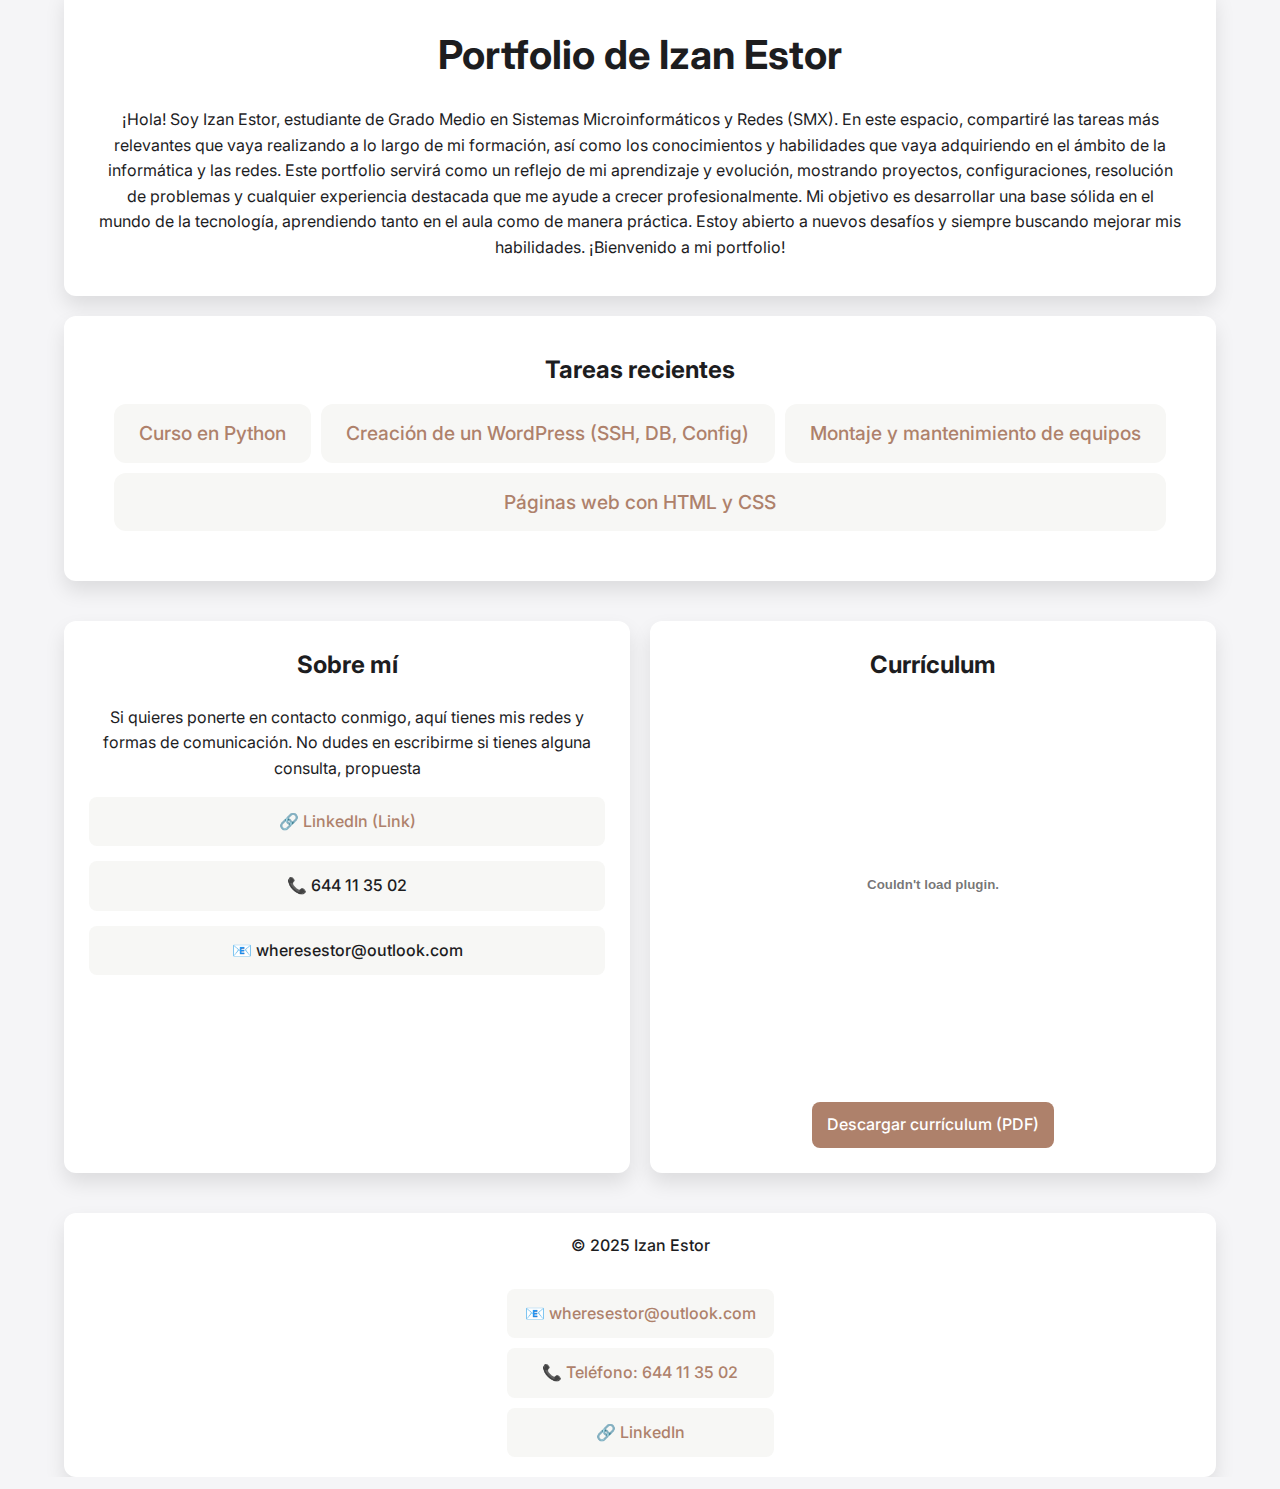
<file: docs/index.html>
<!DOCTYPE html>
<html lang="es">
<head>
    <meta charset="UTF-8">
    <meta name="viewport" content="width=device-width, initial-scale=1.0">
    <title>Portfolio</title>
    <link rel="stylesheet" href="css/styles.css">
</head>
<body>
    <section class="presentacion">
        <h1>Portfolio de Izan Estor</h1>
        <p>¡Hola! Soy Izan Estor, estudiante de Grado Medio en Sistemas Microinformáticos y Redes (SMX). En este espacio, compartiré las tareas más relevantes que vaya realizando a lo largo de mi formación, así como los conocimientos y habilidades que vaya adquiriendo en el ámbito de la informática y las redes.

            Este portfolio servirá como un reflejo de mi aprendizaje y evolución, mostrando proyectos, configuraciones, resolución de problemas y cualquier experiencia destacada que me ayude a crecer profesionalmente.
            
            Mi objetivo es desarrollar una base sólida en el mundo de la tecnología, aprendiendo tanto en el aula como de manera práctica. Estoy abierto a nuevos desafíos y siempre buscando mejorar mis habilidades.
            
            ¡Bienvenido a mi portfolio!
</p>
    </section>

    <section class="tareas">
        <h2>Tareas recientes</h2>
        <ul>
            <li><a href="pages/curso-python.html">Curso en Python</a></li>
            <li><a href="pages/creacion-wordpress.html">Creación de  un WordPress (SSH, DB, Config)</a></li>
            <li><a href="pages/montaje-mantenimiento.html">Montaje y mantenimiento de equipos</a></li>
            <li><a href="pages/html-css.html">Páginas web con HTML y CSS</a></li>
        </ul>
    </section>

    <section class="extra">
        <div class="extra-contenido">
            <div class="texto">
                <h2>Sobre mí</h2>
                <div class="contacto">
                    <p>Si quieres ponerte en contacto conmigo, aquí tienes mis redes y formas de comunicación.  
                        No dudes en escribirme si tienes alguna consulta, propuesta</p>
                    <a href="https://www.linkedin.com/in/izan-estor-quero-a446a6356" target="_blank">🔗 LinkedIn (Link) </a>
                    <div>📞 644 11 35 02</div>
                    <div>📧 wheresestor@outlook.com</div>
                </div>
            </div>

            <div class="documento">
                <h2>Currículum</h2>
                <embed src="documents/Izan Estor Quero-CV.pdf" type="application/pdf">
                <a href="documents/Izan Estor Quero-CV.pdf" download>Descargar currículum (PDF)</a>
            </div>
        </div>
    </section>
    <footer class="footer">
        <div class="footer-contenido">
            <p>&copy; 2025 Izan Estor</p>
            <div class="contacto">
                <div>📧 wheresestor@outlook.com</div>
                <div>📞 Teléfono: 644 11 35 02</div>
                <a href="https://www.linkedin.com/in/izan-estor-quero-a446a6356" target="_blank">🔗 LinkedIn</a>
            </div>
        </div>
    </footer>
</body>
</html>
</file>
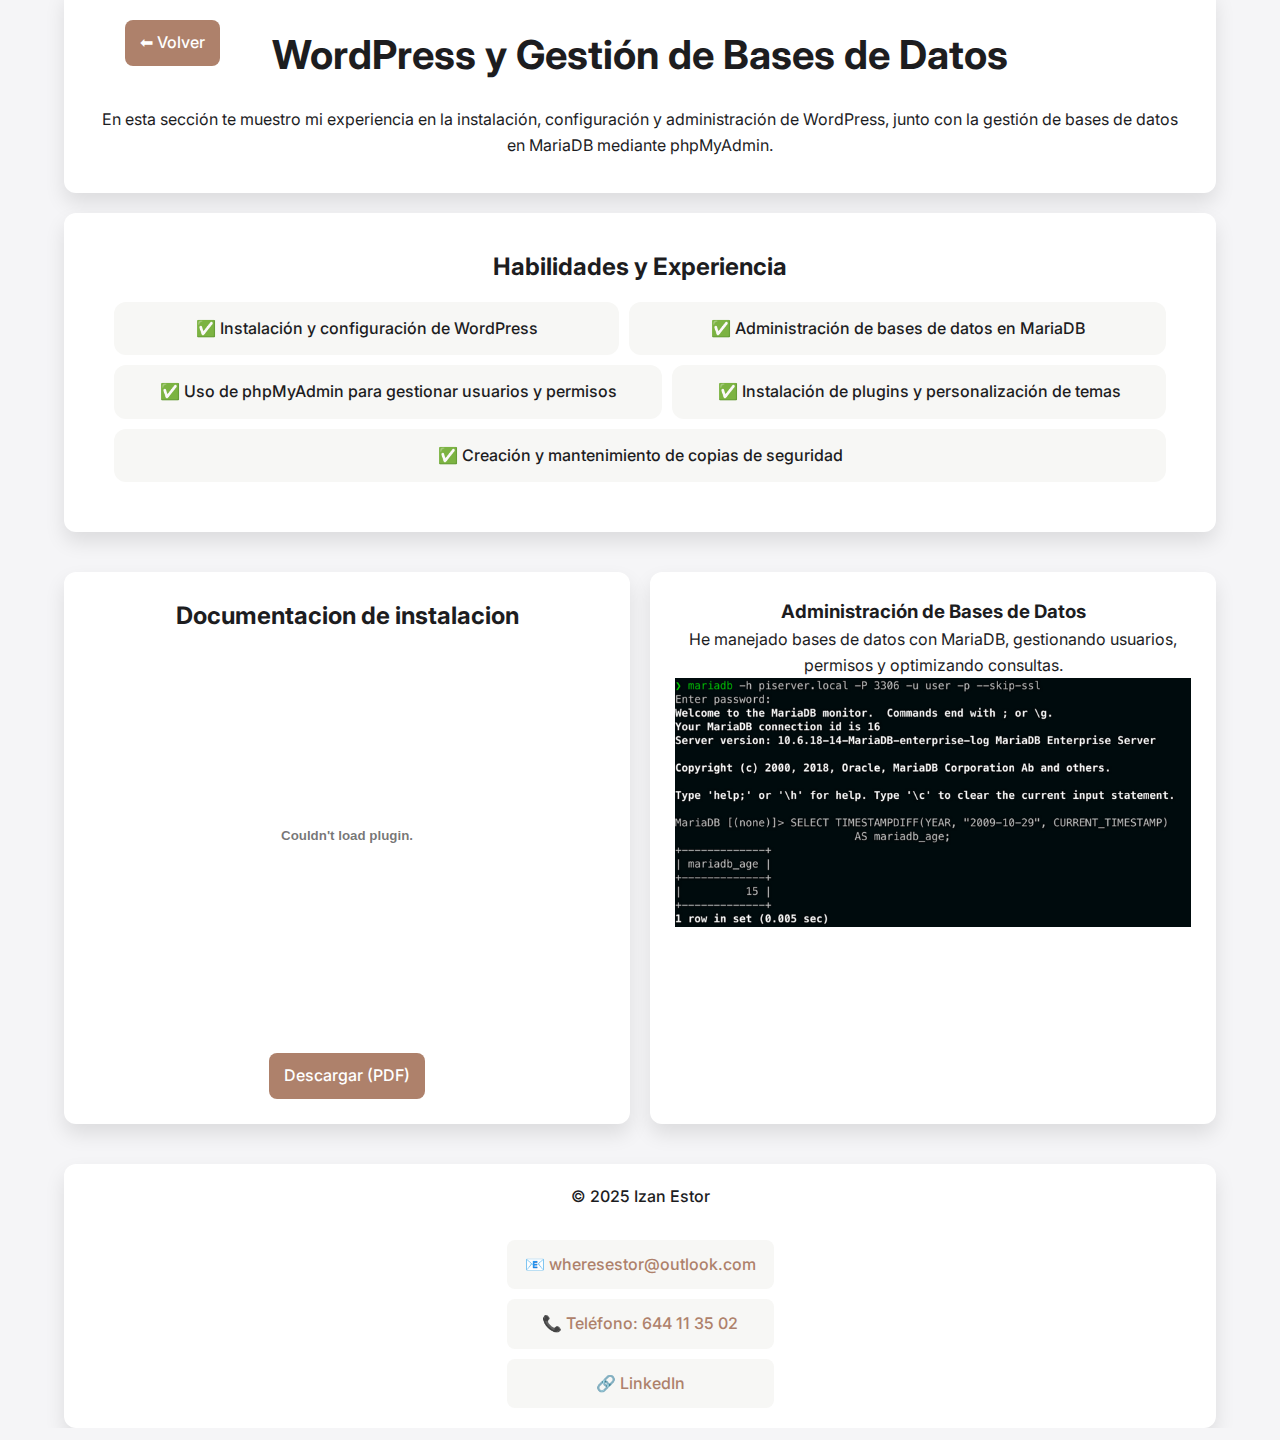
<file: docs/pages/creacion-wordpress.html>
<!DOCTYPE html>
<html lang="es">
<head>
    <meta charset="UTF-8">
    <meta name="viewport" content="width=device-width, initial-scale=1.0">
    <title>Creación y Gestión de WordPress</title>
    <link rel="stylesheet" href="../css/styles.css">
</head>
<body>

    <a href="../index.html" class="boton-volver">⬅ Volver</a>

    <section class="presentacion">
        <h1>WordPress y Gestión de Bases de Datos</h1>
        <p>En esta sección te muestro mi experiencia en la instalación, configuración y administración de WordPress, junto con la gestión de bases de datos en MariaDB mediante phpMyAdmin.</p>
    </section>

    <section class="tareas">
        <h2>Habilidades y Experiencia</h2>
        <ul>
            <li>✅ Instalación y configuración de WordPress</li>
            <li>✅ Administración de bases de datos en MariaDB</li>
            <li>✅ Uso de phpMyAdmin para gestionar usuarios y permisos</li>
            <li>✅ Instalación de plugins y personalización de temas</li>
            <li>✅ Creación y mantenimiento de copias de seguridad</li>
        </ul>
    </section>

    <section class="extra">
        <div class="extra-contenido">
            <div class="documento">
                <h2>Documentacion de instalacion</h2>
                <embed src="../documents/Instal·lació i configuració de Wordpress.pdf" type="application/pdf">
                <a href="../documents/Instal·lació i configuració de Wordpress.pdf" download>Descargar (PDF)</a>
            </div>

            <div class="texto">
                <h3>Administración de Bases de Datos</h3>
                <p>He manejado bases de datos con MariaDB, gestionando usuarios, permisos y optimizando consultas.</p>
                <img src="../img/mariadb.png" alt="Administración de Bases de Datos" style="width:100%; height:auto;">
            </div>
        </div>
    </section>

    <footer class="footer">
        <div class="footer-contenido">
            <p>&copy; 2025 Izan Estor</p>
            <div class="contacto">
                <div>📧 wheresestor@outlook.com</div>
                <div>📞 Teléfono: 644 11 35 02</div>
                <a href="https://www.linkedin.com/in/izan-estor-quero-a446a6356" target="_blank">🔗 LinkedIn</a>
            </div>
        </div>
    </footer>
</body>
</html>
</file>
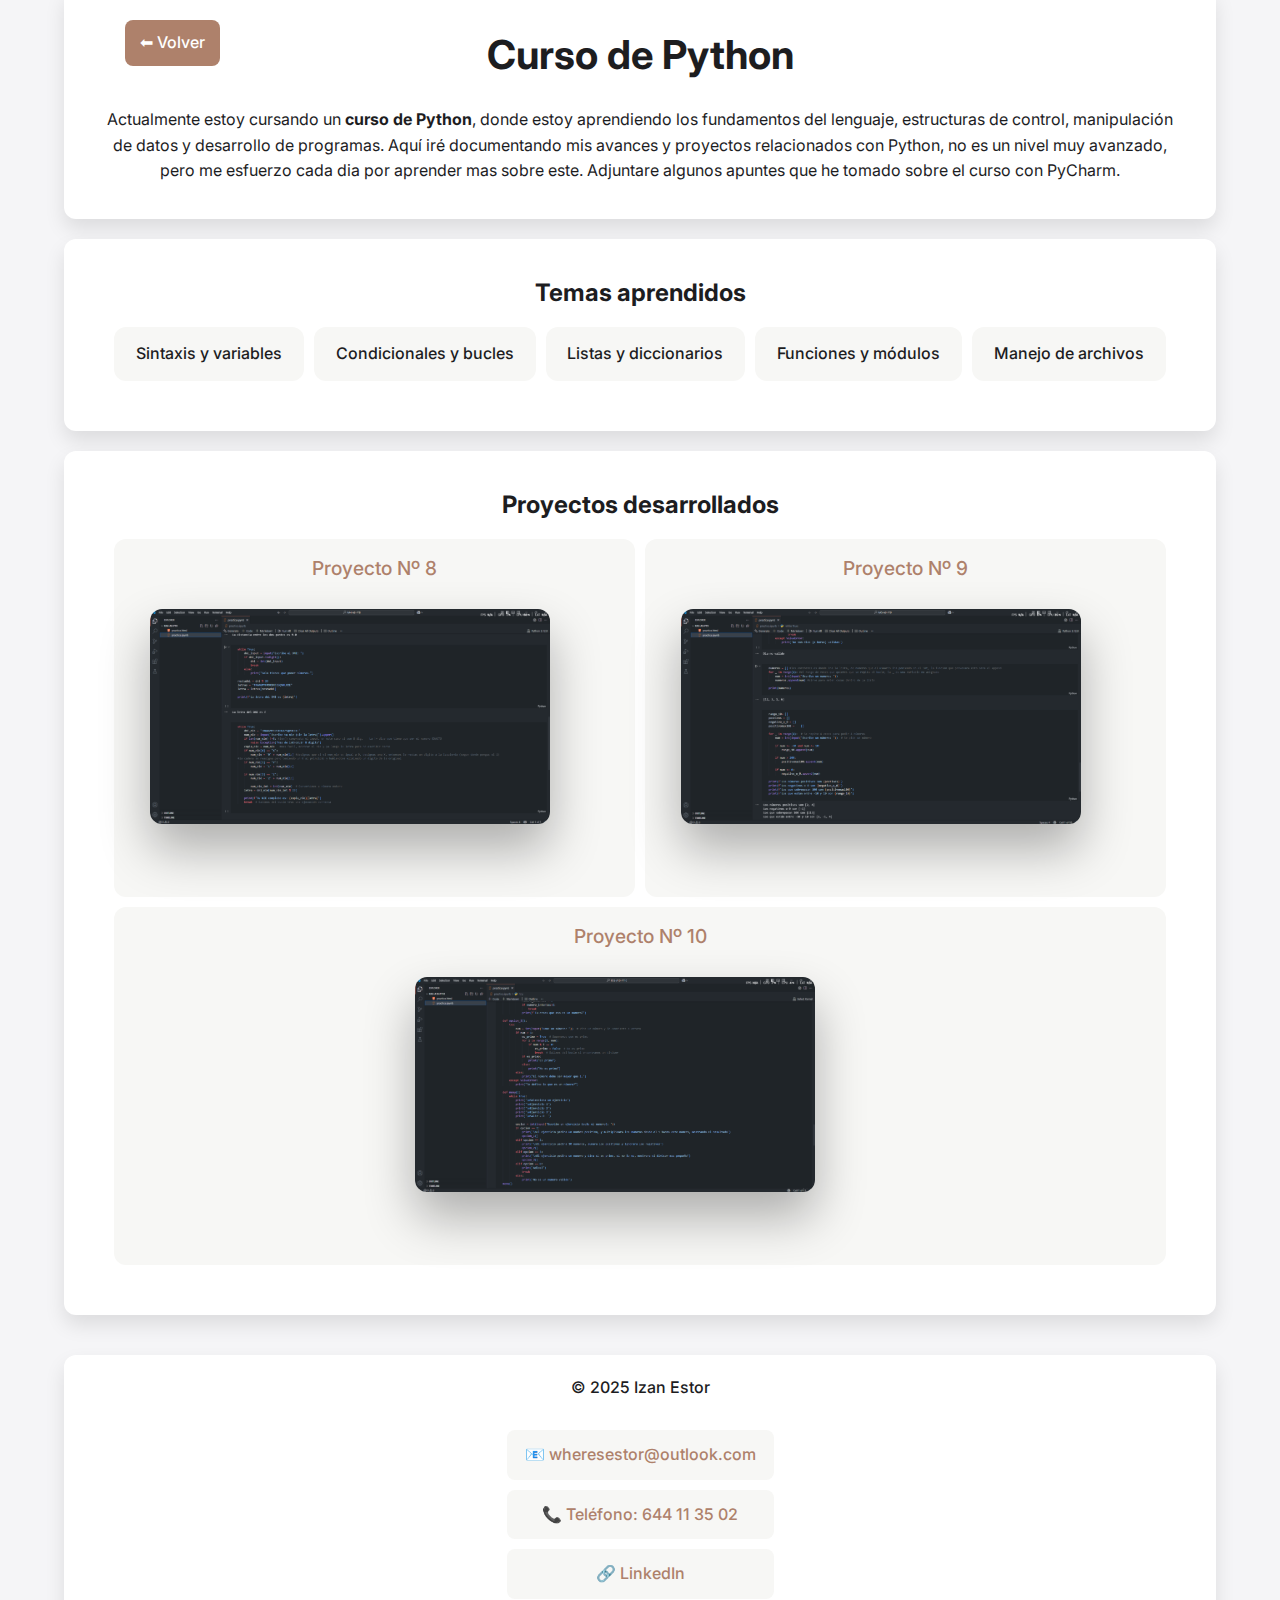
<file: docs/pages/curso-python.html>
<!DOCTYPE html>
<html lang="es">
<head>
    <meta charset="UTF-8">
    <meta name="viewport" content="width=device-width, initial-scale=1.0">
    <title>Curso de Python</title>
    <link rel="stylesheet" href="../css/styles.css">
</head>
<body>
    <a href="../index.html" class="boton-volver">⬅ Volver</a>

    <section class="presentacion">
        <h1>Curso de Python</h1>
        <p>
            Actualmente estoy cursando un <strong>curso de Python</strong>, donde estoy aprendiendo los fundamentos del lenguaje, 
            estructuras de control, manipulación de datos y desarrollo de programas.  
            Aquí iré documentando mis avances y proyectos relacionados con Python, no es un nivel muy
            avanzado, pero me esfuerzo cada dia por aprender mas sobre este. Adjuntare algunos apuntes que 
            he tomado sobre el curso con PyCharm.
        </p>
    </section>

    <section class="tareas">
        <h2>Temas aprendidos</h2>
        <ul>
            <li>Sintaxis y variables</li>
            <li>Condicionales y bucles</li>
            <li>Listas y diccionarios</li>
            <li>Funciones y módulos</li>
            <li>Manejo de archivos</li>
        </ul>
    </section>

    <section class="tareas">
        <h2>Proyectos desarrollados</h2>
        <ul>
            <li>
                <a href="../python/practica8.html">Proyecto Nº 8</a>
                <br>
                <a href="../python/practica8.html"><img src="../img/python8.png" alt="Imagen Proyecto 8" class="imagen-python"></a>
            </li>
            <li>
                <a href="../python/practica9.html">Proyecto Nº 9</a>
                <br>
                <a href="../python/practica9.html"><img src="../img/python9.png" alt="Imagen Proyecto 9" class="imagen-python"></a>
            </li>
            <li>
                <a href="../python/practica10.html">Proyecto Nº 10</a>
                <br>
                <a href="../python/practica10.html"><img src="../img/python10.png" alt="Imagen Proyecto 10" class="imagen-python"></a>
            </li>
        </ul>
         
    </section>
    <footer class="footer">
        <div class="footer-contenido">
            <p>&copy; 2025 Izan Estor</p>
            <div class="contacto">
                <div>📧 wheresestor@outlook.com</div>
                <div>📞 Teléfono: 644 11 35 02</div>
                <a href="https://www.linkedin.com/in/izan-estor-quero-a446a6356" target="_blank">🔗 LinkedIn</a>
            </div>
        </div>
    </footer>
</body>
</html>
</file>
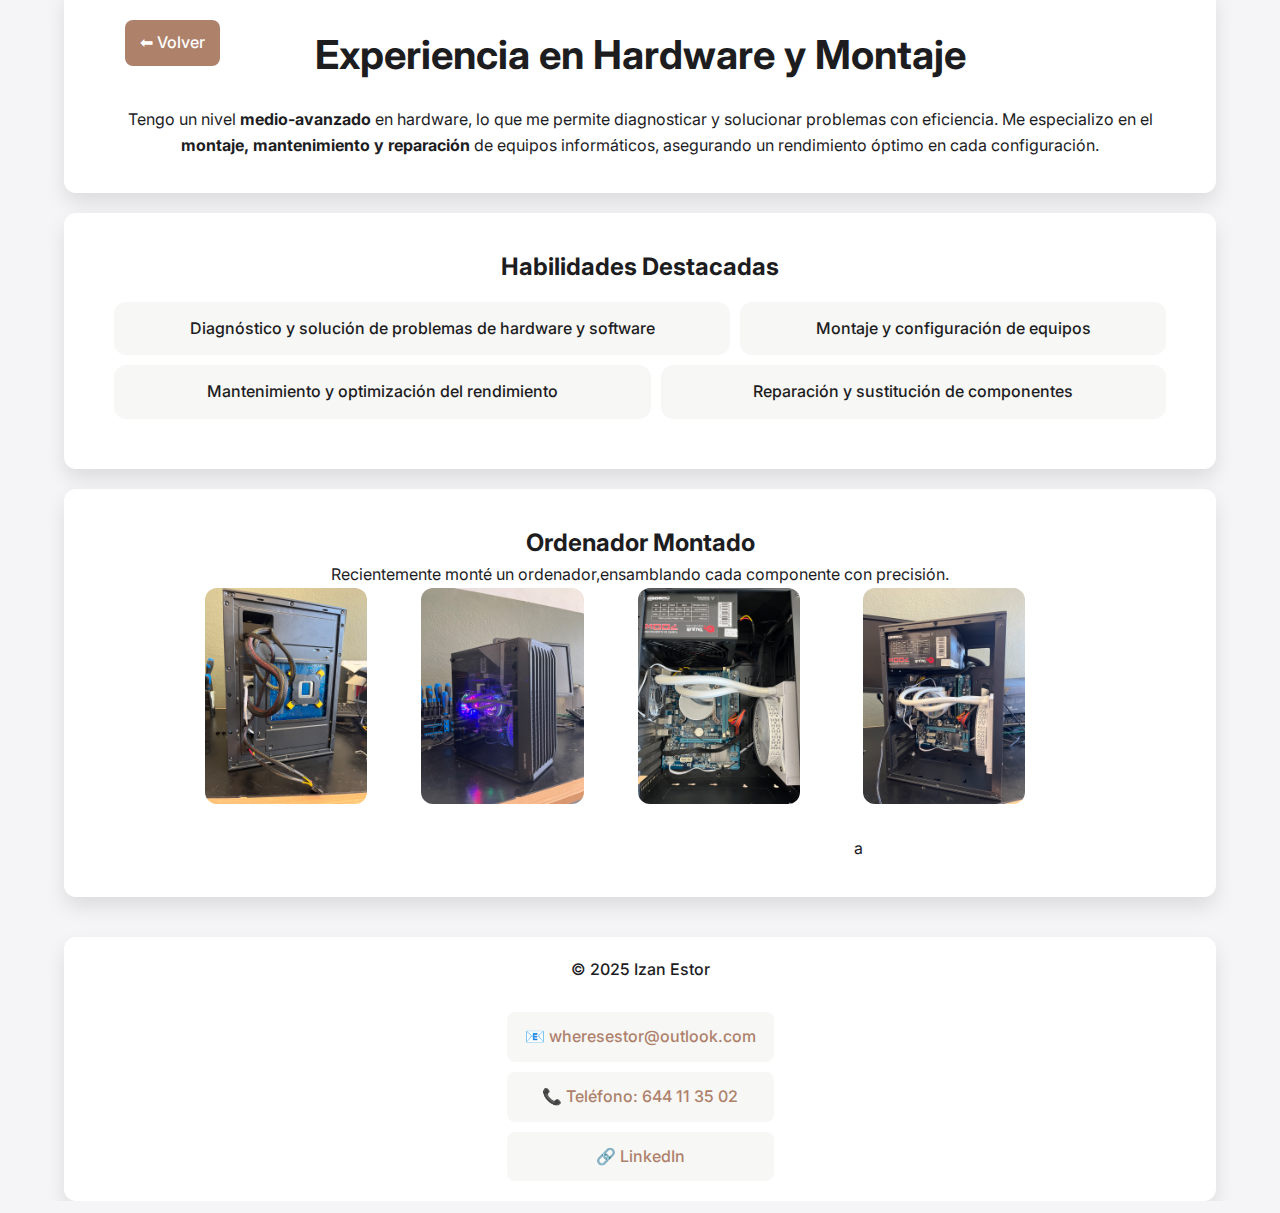
<file: docs/pages/montaje-mantenimiento.html>
<!DOCTYPE html>
<html lang="es">
<head>
    <meta charset="UTF-8">
    <meta name="viewport" content="width=device-width, initial-scale=1.0">
    <title>Hardware y Montaje</title>
    <link rel="stylesheet" href="../css/styles.css">
</head>
<body>
    <a href="../index.html" class="boton-volver">⬅ Volver</a>

    <section class="presentacion">
        <h1>Experiencia en Hardware y Montaje</h1>
        <p>
            Tengo un nivel <strong>medio-avanzado</strong> en hardware, lo que me permite diagnosticar y solucionar problemas con eficiencia. 
            Me especializo en el <strong>montaje, mantenimiento y reparación</strong> de equipos informáticos, asegurando un rendimiento óptimo en cada configuración.
        </p>
    </section>

    <section class="tareas">
        <h2>Habilidades Destacadas</h2>
        <ul>
            <li>Diagnóstico y solución de problemas de hardware y software</li>
            <li>Montaje y configuración de equipos</li>
            <li>Mantenimiento y optimización del rendimiento</li>
            <li>Reparación y sustitución de componentes</li>
        </ul>
    </section>

    <section class="tareas">
        <h2>Ordenador Montado</h2>
        <p>Recientemente monté un ordenador,ensamblando cada componente con precisión.</p>
        <div class="galeria">
            <img src="../img/montaje_1.jpeg" alt="Montaje del ordenador 1" class="imagen-principal">
            <img src="../img/montaje_2.jpeg" alt="Montaje del ordenador 2" class="imagen-principal">
            <img src="../img/montaje_3.jpeg" alt="Montaje del ordenador 3" class="imagen-principal">
            a<img src="../img/montaje_4.jpeg" alt="Montaje del ordenador 4" class="imagen-principal">
        </div>
    </section>
    <footer class="footer">
        <div class="footer-contenido">
            <p>&copy; 2025 Izan Estor</p>
            <div class="contacto">
                <div>📧 wheresestor@outlook.com</div>
                <div>📞 Teléfono: 644 11 35 02</div>
                <a href="https://www.linkedin.com/in/izan-estor-quero-a446a6356" target="_blank">🔗 LinkedIn</a>
            </div>
        </div>
    </footer>
</body>
</html>
</file>
<file: docs/css/styles.css>
@import url('https://fonts.googleapis.com/css2?family=Inter:wght@300;400;500;700&display=swap');

* {
    margin: 0;
    padding: 0;
    box-sizing: border-box;
    font-family: 'Inter', sans-serif;
    scroll-behavior: smooth;
}

h1 {
    font-size: 2.5rem;
    font-weight: 700;
    margin-bottom: 20px;
}

h2, h3, h4, h5, h6 {
    font-weight: 700;
}

body {
    background-color: #f5f5f7;
    color: #1d1d1f;
    line-height: 1.6;
    margin-top: -12px;
    display: flex;
    flex-direction: column;
    align-items: center;
    font-weight: 400;
}

.presentacion, .tareas {
    background: #ffffff;
    padding: 35px;
    border-radius: 12px;
    box-shadow: 0 10px 20px rgba(0, 0, 0, 0.1);
    width: 90%;
    margin: 0 0 20px 0;
    text-align: center;
    cursor: default;
}

.tareas ul {
    list-style: none;
    padding: 15px;
    display: flex;
    flex-wrap: wrap;
    justify-content: center;
    gap: 10px;
}

.tareas li {
    background: #f7f7f5;
    padding: 14px 20px;
    border-radius: 12px;
    transition: background 0.3s ease, color 0.3s ease;
    font-weight: 500;
    flex: 1 1 auto;
    min-width: 150px;
    text-align: center;
}

.tareas li:hover {
    background: #AE816B;
    color: #ffffff;
}

.tareas a {
    text-decoration: none;
    color: #AE816B;
    font-size: 1.2rem;
    display: block;
    font-weight: 500;
    transition: color 0.3s ease;
}

.tareas li:hover a {
    color: #ffffff;
}

.extra {
    display: flex;
    justify-content: center;
    width: 90%;
    margin: 20px 0;
}

.extra-contenido {
    display: flex;
    gap: 20px;
    width: 100%;
}

.texto, .documento {
    background: #ffffff;
    padding: 25px;
    border-radius: 12px;
    box-shadow: 0 10px 20px rgba(0, 0, 0, 0.1);
    flex: 1;
    text-align: center;
}

.documento embed {
    width: 100%;
    height: 400px;
    border-radius: 8px;
}

.documento a {
    display: inline-block;
    margin-top: 10px;
    padding: 10px 15px;
    background: #AE816B;
    color: #ffffff;
    text-decoration: none;
    border-radius: 8px;
    font-weight: 500;
    transition: background 0.3s ease, color 0.3s ease;
}

.documento a:hover {
    background: #8c654e;
    color: #ffffff;
}

.contacto {
    display: flex;
    flex-direction: column;
    align-items: center;
    gap: 15px;
    margin-top: 20px;
}

.contacto a, .contacto div {
    background: #f7f7f5;
    padding: 12px 18px;
    border-radius: 8px;
    text-decoration: none;
    font-weight: 500;
    color: #1d1d1f;
    width: 100%;
    text-align: center;
    transition: background 0.3s ease, color 0.3s ease;
}

.contacto a {
    color: #AE816B;
}

.contacto a:hover, .contacto div:hover {
    background: #AE816B;
    color: #ffffff;
    cursor: default;
}

.boton-volver {
    position: absolute;
    top: 20px;
    left: 20px;
    background: #AE816B;
    color: white;
    padding: 10px 15px;
    border-radius: 8px;
    text-decoration: none;
    font-weight: 500;
    transition: background 0.3s ease, color 0.3s ease;
    margin-left: 105px;
}

.boton-volver:hover {
    background: #8c654e;
    color: #ffffff;
}

.imagen-principal {
    width: 15%;
    height: 15%;
    object-fit: cover;
    border-radius: 12px;
    margin: 0 50px 50px 0;
}

.footer {
    background: #ffffff;
    padding: 20px;
    border-radius: 12px;
    box-shadow: 0 10px 20px rgba(0, 0, 0, 0.1);
    width: 90%;
    text-align: center;
    margin-top: 20px;
}

.footer-contenido {
    display: flex;
    flex-direction: column;
    align-items: center;
    gap: 10px;
}

.footer p {
    font-weight: 500;
    color: #1d1d1f;
}

.footer .contacto {
    display: flex;
    flex-wrap: wrap;
    justify-content: center;
    gap: 10px;
}

.footer .contacto a,
.footer .contacto div {
    background: #f7f7f5;
    padding: 12px 18px;
    border-radius: 8px;
    text-decoration: none;
    font-weight: 500;
    color: #AE816B;
    transition: background 0.3s ease, color 0.3s ease;
}

.footer .contacto a:hover,
.footer .contacto div:hover {
    background: #AE816B;
    color: #ffffff;
    cursor: pointer;
}

.imagen-html {
    width: 100%;
    height: 100%;
    object-fit: cover;
    border-radius: 12px;
    margin: 0 50px 50px 0;
}

.imagen-python {
    width: 400px; 
    object-fit: cover;
    border-radius: 12px;
    margin: 0 50px 50px 0;
    box-shadow: 0 25px 50px rgba(0, 0, 0, 0.3);
}
</file>
